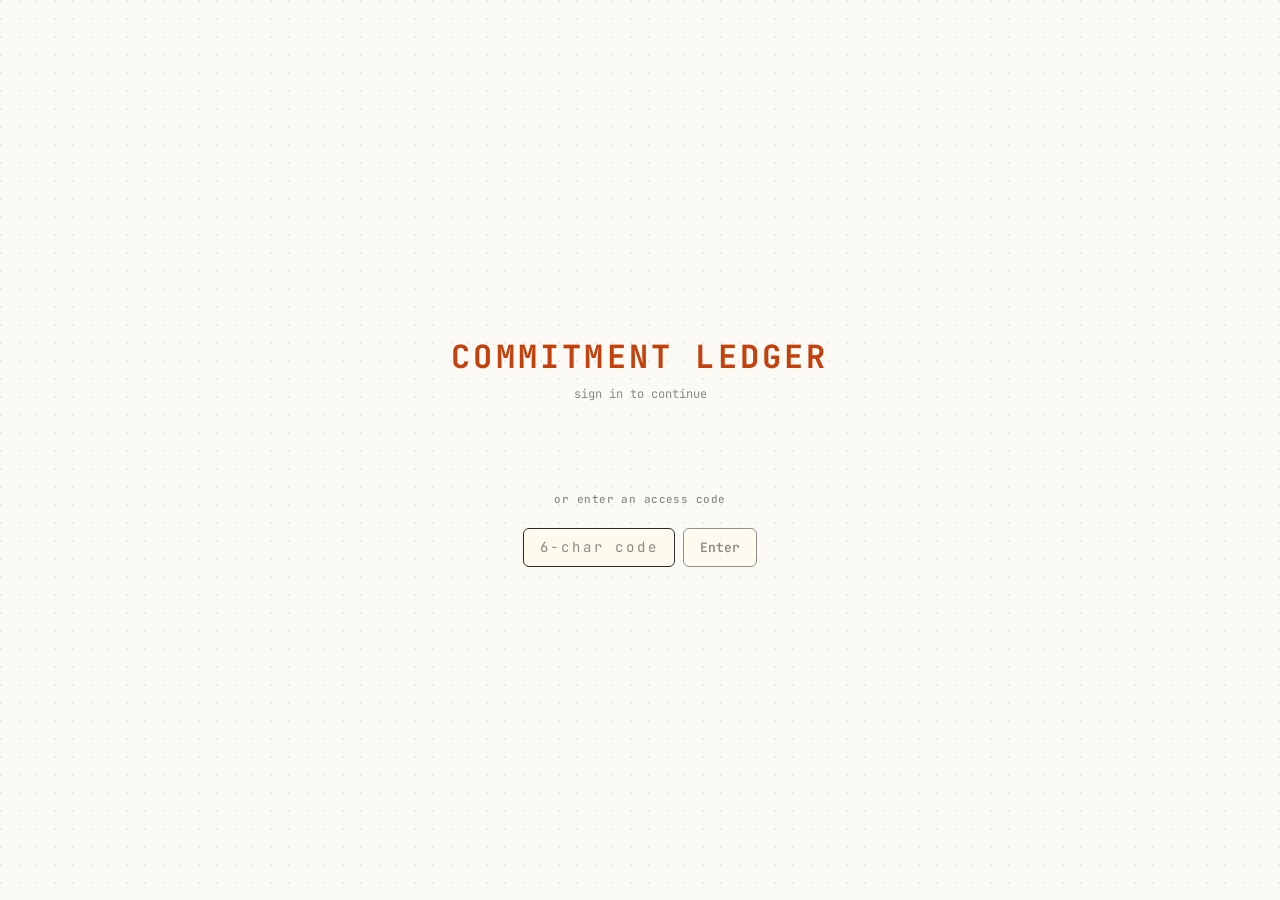
<file: index.html>
<!doctype html>
<html lang="en">
  <head>
    <meta charset="UTF-8" />
    <link rel="icon" type="image/svg+xml" href="/logos/longreach-logo.svg" />
    <meta name="viewport" content="width=device-width, initial-scale=1.0" />
    <title>Commitment Ledger</title>
    <link rel="preconnect" href="https://fonts.googleapis.com" />
    <link rel="preconnect" href="https://fonts.gstatic.com" crossorigin />
    <link href="https://fonts.googleapis.com/css2?family=Caveat:wght@500;700&family=Kalam:wght@400;700&family=JetBrains+Mono:wght@400;500&display=swap" rel="stylesheet" />
    <!-- Cloudflare Web Analytics — enable for pledge.longreach.ai at
         dash.cloudflare.com > Analytics & Logs > Web Analytics > Add site,
         then paste the generated token below (it's a public, non-secret id). -->
    <script
      defer
      src="https://static.cloudflareinsights.com/beacon.min.js"
      data-cf-beacon='{"token": "d0f006850d7441ff9886d049ad504fe3"}'
    ></script>
    <script type="module" crossorigin src="/assets/index-B9wtb35y.js"></script>
    <link rel="stylesheet" crossorigin href="/assets/index-CPemhpTd.css">
  </head>
  <body>
    <script>
      // Restore URL saved by 404.html so deep links work on GitHub Pages.
      (function () {
        var url = sessionStorage.getItem('spa_redirect');
        if (url) {
          sessionStorage.removeItem('spa_redirect');
          var target = new URL(url);
          if (target.pathname !== location.pathname) {
            history.replaceState(null, '', target.pathname + target.search + target.hash);
          }
        }
      })();
    </script>
    <div id="root"></div>
  </body>
</html>
</file>
<file: assets/index-CPemhpTd.css>
/*! tailwindcss v4.3.3 | MIT License | https://tailwindcss.com */@layer properties{@supports (((-webkit-hyphens:none)) and (not (margin-trim:inline))) or ((-moz-orient:inline) and (not (color:rgb(from red r g b)))){*,:before,:after,::backdrop{--tw-rotate-x:initial;--tw-rotate-y:initial;--tw-rotate-z:initial;--tw-skew-x:initial;--tw-skew-y:initial;--tw-border-style:solid;--tw-shadow:0 0 #0000;--tw-shadow-color:initial;--tw-shadow-alpha:100%;--tw-inset-shadow:0 0 #0000;--tw-inset-shadow-color:initial;--tw-inset-shadow-alpha:100%;--tw-ring-color:initial;--tw-ring-shadow:0 0 #0000;--tw-inset-ring-color:initial;--tw-inset-ring-shadow:0 0 #0000;--tw-ring-inset:initial;--tw-ring-offset-width:0px;--tw-ring-offset-color:#fff;--tw-ring-offset-shadow:0 0 #0000;--tw-outline-style:solid;--tw-blur:initial;--tw-brightness:initial;--tw-contrast:initial;--tw-grayscale:initial;--tw-hue-rotate:initial;--tw-invert:initial;--tw-opacity:initial;--tw-saturate:initial;--tw-sepia:initial;--tw-drop-shadow:initial;--tw-drop-shadow-color:initial;--tw-drop-shadow-alpha:100%;--tw-drop-shadow-size:initial}}}@layer theme{:root,:host{--font-sans:-apple-system, BlinkMacSystemFont, "Segoe UI", Roboto, "Helvetica Neue", "Noto Sans", Arial, sans-serif, "Apple Color Emoji", "Segoe UI Emoji", "Segoe UI Symbol", "Noto Color Emoji";--font-mono:ui-monospace, SFMono-Regular, Menlo, Monaco, Consolas, "Liberation Mono", "Courier New", monospace;--color-black:#000;--color-white:#fff;--spacing:.25rem;--default-transition-duration:.15s;--default-transition-timing-function:cubic-bezier(.4, 0, .2, 1);--default-font-family:var(--font-sans);--default-mono-font-family:var(--font-mono)}}@layer base{*,:after,:before,::backdrop{box-sizing:border-box;border:0 solid;margin:0;padding:0}::file-selector-button{box-sizing:border-box;border:0 solid;margin:0;padding:0}html,:host{-webkit-text-size-adjust:100%;-moz-tab-size:4;tab-size:4;line-height:1.5;font-family:var(--default-font-family,-apple-system, BlinkMacSystemFont, "Segoe UI", Roboto, "Helvetica Neue", "Noto Sans", Arial, sans-serif, "Apple Color Emoji", "Segoe UI Emoji", "Segoe UI Symbol", "Noto Color Emoji");font-feature-settings:var(--default-font-feature-settings,normal);font-variation-settings:var(--default-font-variation-settings,normal);-webkit-tap-highlight-color:transparent}hr{height:0;color:inherit;border-top-width:1px}abbr:where([title]){-webkit-text-decoration:underline dotted;text-decoration:underline dotted}h1,h2,h3,h4,h5,h6{font-size:inherit;font-weight:inherit}a{color:inherit;-webkit-text-decoration:inherit;text-decoration:inherit}b,strong{font-weight:bolder}code,kbd,samp,pre{font-family:var(--default-mono-font-family,ui-monospace, SFMono-Regular, Menlo, Monaco, Consolas, "Liberation Mono", "Courier New", monospace);font-feature-settings:var(--default-mono-font-feature-settings,normal);font-variation-settings:var(--default-mono-font-variation-settings,normal);font-size:1em}small{font-size:80%}sub,sup{vertical-align:baseline;font-size:75%;line-height:0;position:relative}sub{bottom:-.25em}sup{top:-.5em}table{text-indent:0;border-color:inherit;border-collapse:collapse}:-moz-focusring:where(:not(iframe)){outline:auto}progress{vertical-align:baseline}summary{display:list-item}ol,ul,menu{list-style:none}img,svg,video,canvas,audio,iframe,embed,object{vertical-align:middle;display:block}img,video{max-width:100%;height:auto}button,input,select,optgroup,textarea{font:inherit;font-feature-settings:inherit;font-variation-settings:inherit;letter-spacing:inherit;color:inherit;opacity:1;background-color:#0000;border-radius:0}::file-selector-button{font:inherit;font-feature-settings:inherit;font-variation-settings:inherit;letter-spacing:inherit;color:inherit;opacity:1;background-color:#0000;border-radius:0}:where(select:is([multiple],[size])) optgroup{font-weight:bolder}:where(select:is([multiple],[size])) optgroup option{padding-inline-start:20px}::file-selector-button{margin-inline-end:4px}::placeholder{opacity:1}@supports (not ((-webkit-appearance:-apple-pay-button))) or (contain-intrinsic-size:1px){::placeholder{color:currentColor}@supports (color:color-mix(in lab,red,red)){::placeholder{color:color-mix(in oklab,currentcolor 50%,transparent)}}}textarea{resize:vertical}::-webkit-search-decoration{-webkit-appearance:none}::-webkit-date-and-time-value{min-height:1lh;text-align:inherit}::-webkit-datetime-edit{display:inline-flex}::-webkit-datetime-edit-fields-wrapper{padding:0}::-webkit-datetime-edit{padding-block:0}::-webkit-datetime-edit-year-field{padding-block:0}::-webkit-datetime-edit-month-field{padding-block:0}::-webkit-datetime-edit-day-field{padding-block:0}::-webkit-datetime-edit-hour-field{padding-block:0}::-webkit-datetime-edit-minute-field{padding-block:0}::-webkit-datetime-edit-second-field{padding-block:0}::-webkit-datetime-edit-millisecond-field{padding-block:0}::-webkit-datetime-edit-meridiem-field{padding-block:0}::-webkit-calendar-picker-indicator{line-height:1}:-moz-ui-invalid{box-shadow:none}button,input:where([type=button],[type=reset],[type=submit]){-webkit-appearance:button;-moz-appearance:button;appearance:button}::file-selector-button{-webkit-appearance:button;-moz-appearance:button;appearance:button}::-webkit-inner-spin-button{height:auto}::-webkit-outer-spin-button{height:auto}[hidden]:where(:not([hidden=until-found])){display:none!important}}@layer components;@layer utilities{.collapse{visibility:collapse}.visible{visibility:visible}.sr-only{clip-path:inset(50%);white-space:nowrap;border-width:0;width:1px;height:1px;margin:-1px;padding:0;position:absolute;overflow:hidden}.absolute{position:absolute}.fixed{position:fixed}.relative{position:relative}.static{position:static}.sticky{position:sticky}.isolate{isolation:isolate}.order-0{order:0}.order-1{order:1}.col-4{grid-column:4}.col-6{grid-column:6}.col-12{grid-column:12}.col-auto{grid-column:auto}.container{width:100%}@media(min-width:40rem){.container{max-width:40rem}}@media(min-width:48rem){.container{max-width:48rem}}@media(min-width:64rem){.container{max-width:64rem}}@media(min-width:80rem){.container{max-width:80rem}}@media(min-width:96rem){.container{max-width:96rem}}.m-0{margin:0}.m-3{margin:calc(var(--spacing) * 3)}.mx-0{margin-inline:0}.mx-1{margin-inline:var(--spacing)}.mx-auto{margin-inline:auto}.my-0{margin-block:0}.my-1{margin-block:var(--spacing)}.my-2{margin-block:calc(var(--spacing) * 2)}.my-3{margin-block:calc(var(--spacing) * 3)}.my-4{margin-block:calc(var(--spacing) * 4)}.mt-0{margin-top:0}.mt-1{margin-top:var(--spacing)}.mt-2{margin-top:calc(var(--spacing) * 2)}.mt-3{margin-top:calc(var(--spacing) * 3)}.mt-4{margin-top:calc(var(--spacing) * 4)}.mr-1{margin-right:var(--spacing)}.mr-2{margin-right:calc(var(--spacing) * 2)}.mr-3{margin-right:calc(var(--spacing) * 3)}.mr-4{margin-right:calc(var(--spacing) * 4)}.mb-0{margin-bottom:0}.mb-1{margin-bottom:var(--spacing)}.mb-2{margin-bottom:calc(var(--spacing) * 2)}.mb-3{margin-bottom:calc(var(--spacing) * 3)}.mb-4{margin-bottom:calc(var(--spacing) * 4)}.mb-5{margin-bottom:calc(var(--spacing) * 5)}.ml-1{margin-left:var(--spacing)}.ml-2{margin-left:calc(var(--spacing) * 2)}.ml-3{margin-left:calc(var(--spacing) * 3)}.ml-auto{margin-left:auto}.block{display:block}.flex{display:flex}.grid{display:grid}.hidden{display:none}.inline{display:inline}.inline-block{display:inline-block}.table{display:table}.h-4{height:calc(var(--spacing) * 4)}.h-100{height:calc(var(--spacing) * 100)}.h-auto{height:auto}.w-100{width:calc(var(--spacing) * 100)}.w-auto{width:auto}.flex-shrink,.flex-shrink-1,.shrink{flex-shrink:1}.flex-grow-1,.grow{flex-grow:1}.transform{transform:var(--tw-rotate-x,) var(--tw-rotate-y,) var(--tw-rotate-z,) var(--tw-skew-x,) var(--tw-skew-y,)}.resize{resize:both}.flex-wrap{flex-wrap:wrap}.truncate{text-overflow:ellipsis;white-space:nowrap;overflow:hidden}.overflow-auto{overflow:auto}.overflow-hidden{overflow:hidden}.rounded{border-radius:.25rem}.border{border-style:var(--tw-border-style);border-width:1px}.border-0{border-style:var(--tw-border-style);border-width:0}.bg-black{background-color:var(--color-black)}.bg-white{background-color:var(--color-white)}.p-0{padding:0}.p-2{padding:calc(var(--spacing) * 2)}.p-3{padding:calc(var(--spacing) * 3)}.p-4{padding:calc(var(--spacing) * 4)}.px-0{padding-inline:0}.px-1{padding-inline:var(--spacing)}.px-2{padding-inline:calc(var(--spacing) * 2)}.px-3{padding-inline:calc(var(--spacing) * 3)}.px-4{padding-inline:calc(var(--spacing) * 4)}.px-5{padding-inline:calc(var(--spacing) * 5)}.py-1{padding-block:var(--spacing)}.py-2{padding-block:calc(var(--spacing) * 2)}.py-3{padding-block:calc(var(--spacing) * 3)}.pt-0{padding-top:0}.pt-1{padding-top:var(--spacing)}.pt-3{padding-top:calc(var(--spacing) * 3)}.pt-4{padding-top:calc(var(--spacing) * 4)}.pr-0{padding-right:0}.pr-2{padding-right:calc(var(--spacing) * 2)}.pb-1{padding-bottom:var(--spacing)}.pb-2{padding-bottom:calc(var(--spacing) * 2)}.pb-3{padding-bottom:calc(var(--spacing) * 3)}.pb-4{padding-bottom:calc(var(--spacing) * 4)}.pb-5{padding-bottom:calc(var(--spacing) * 5)}.pl-0{padding-left:0}.pl-1{padding-left:var(--spacing)}.pl-2{padding-left:calc(var(--spacing) * 2)}.text-center{text-align:center}.text-right{text-align:right}.align-middle{vertical-align:middle}.capitalize{text-transform:capitalize}.uppercase{text-transform:uppercase}.italic{font-style:italic}.no-underline{text-decoration-line:none}.underline{text-decoration-line:underline}.opacity-8{opacity:.08}.shadow{--tw-shadow:0 1px 3px 0 var(--tw-shadow-color,#0000001a), 0 1px 2px -1px var(--tw-shadow-color,#0000001a);box-shadow:var(--tw-inset-shadow),var(--tw-inset-ring-shadow),var(--tw-ring-offset-shadow),var(--tw-ring-shadow),var(--tw-shadow)}.outline{outline-style:var(--tw-outline-style);outline-width:1px}.blur{--tw-blur:blur(8px);filter:var(--tw-blur,) var(--tw-brightness,) var(--tw-contrast,) var(--tw-grayscale,) var(--tw-hue-rotate,) var(--tw-invert,) var(--tw-saturate,) var(--tw-sepia,) var(--tw-drop-shadow,)}.filter{filter:var(--tw-blur,) var(--tw-brightness,) var(--tw-contrast,) var(--tw-grayscale,) var(--tw-hue-rotate,) var(--tw-invert,) var(--tw-saturate,) var(--tw-sepia,) var(--tw-drop-shadow,)}.transition{transition-property:color,background-color,border-color,outline-color,text-decoration-color,fill,stroke,--tw-gradient-from,--tw-gradient-via,--tw-gradient-to,opacity,box-shadow,transform,translate,scale,rotate,filter,-webkit-backdrop-filter,backdrop-filter,display,content-visibility,overlay,pointer-events;transition-timing-function:var(--tw-ease,var(--default-transition-timing-function));transition-duration:var(--tw-duration,var(--default-transition-duration))}}:root{--paper:#fbfaf5;--paper-2:#f5f1e3;--paper-3:#fffaed;--ink:#1a1a1a;--ink-2:#4a4a4a;--ink-3:#8a8a8a;--rule:#2a2a2a;--accent:#c2410c;--accent-soft:#fde4cf;--accent-bg:#fff5ee;--highlight:#fff3a6;--green:#2f6b3a;--green-soft:#e2f1d8;--green-bg:#f0f9f0;--red:#a03030;--red-soft:#f7dede;--red-bg:#fdecea;--amber:#b45309;--amber-soft:#ffe2c7;--amber-border:#8a6d00;--amber-ink:#5a4a00;--blue:#4a6fa5;--blue-soft:#e2ecf7;--purple:#6d28d9;--purple-soft:#efe3ff;--purple-border:#c4b5fd;--state-bg:#ece8db;--fs-9:11px;--fs-10:12px;--fs-11:13px;--fs-12:14px;--fs-13:16px;--fs-14:17px;--fs-16:19px;--fs-18:22px;--fs-20:24px;--fs-22:26px;--fs-28:34px;--fs-32:38px;--fs-36:43px;--sp-1:4px;--sp-2:8px;--sp-3:10px;--sp-4:14px;--sp-5:16px;--sp-6:20px;--sp-7:24px;--br-sm:6px 8px 7px 9px;--br-md:8px 10px 9px 11px;--br-lg:10px 12px 9px 11px;--shadow-pop:3px 4px 0 #00000014;--shadow-dot:1px 1px 0 #00000014;--ff-hand:"Kalam", sans-serif;--ff-script:"Caveat", cursive;--ff-mono:"JetBrains Mono", monospace}html,body,#root{height:100%}body{background:var(--paper);color:var(--ink);font-family:var(--ff-hand);font-size:var(--fs-14);background-image:radial-gradient(circle at 1px 1px,#0000000f 1px,#0000 0);background-size:18px 18px;margin:0}.hand{font-family:var(--ff-script)}.mono{font-family:var(--ff-mono)}.t-9{font-size:var(--fs-9)}.t-10{font-size:var(--fs-10)}.t-11{font-size:var(--fs-11)}.t-12{font-size:var(--fs-12)}.t-13{font-size:var(--fs-13)}.t-14{font-size:var(--fs-14)}.ink{color:var(--ink)}.ink-2{color:var(--ink-2)}.ink-3{color:var(--ink-3)}.fg-accent{color:var(--accent)}.fg-green{color:var(--green)}.fg-red{color:var(--red)}.meta-label{font-family:var(--ff-mono);font-size:var(--fs-11);color:var(--ink-3);text-transform:uppercase;letter-spacing:.5px;margin-bottom:3px}.muted-italic{color:var(--ink-3);font-style:italic}.section-h{font-family:var(--ff-mono);font-size:var(--fs-14);color:var(--accent);letter-spacing:.06em;margin:2px 0 8px;font-weight:700}.section-h.flush{margin:0}.hand-sm{font-family:var(--ff-script);font-size:var(--fs-18);color:var(--accent)}.hand-md{font-family:var(--ff-script);font-size:var(--fs-20);color:var(--accent)}.hand-xl{font-family:var(--ff-script);font-size:var(--fs-28);color:var(--accent)}.hand-xxl{font-family:var(--ff-script);font-size:var(--fs-36);color:var(--accent)}.sketch{background:var(--paper);border:1.5px solid var(--rule);border-radius:var(--br-lg);position:relative}.sketch:after{content:"";border:1.5px solid var(--rule);opacity:.22;pointer-events:none;border-radius:14px 10px 13px 11px/11px 13px 10px 14px;position:absolute;top:-3px;right:-4px;bottom:-5px;left:-3px;transform:rotate(-.3deg)}.sketch.flat{padding:0}.sketch.pad{padding:12px 14px 14px}.empty-state{color:var(--ink-3);font-style:italic;font-size:var(--fs-13);padding:24px 16px}.page-state{color:var(--ink-2);padding:32px}.page-state.error{color:var(--red)}.pill{border:1.2px solid var(--rule);font-family:var(--ff-mono);font-size:var(--fs-11);background:var(--paper);border-radius:999px;padding:2px 9px;display:inline-block}.pill.ok{background:var(--green-soft);border-color:var(--green)}.pill.warn{background:var(--amber-soft);border-color:var(--amber)}.badge{border:1px solid var(--rule);font-family:var(--ff-mono);font-size:var(--fs-11);background:var(--paper);border-radius:999px;padding:1px 8px;display:inline-block}.badge-approve{background:var(--green-soft)}.badge-deny{background:var(--red-soft);color:var(--red)}.badge-pending{background:var(--paper);color:var(--ink-3)}.badge-ready{background:var(--blue-soft)}.divider{background:repeating-linear-gradient(90deg,var(--rule) 0 6px,transparent 6px 12px);opacity:.5;height:1px;margin:10px 0}.btn{font-family:var(--ff-hand);font-size:var(--fs-14);border:1.5px solid var(--rule);border-radius:var(--br-md);background:var(--paper);color:var(--ink);cursor:pointer;padding:5px 14px;font-weight:700}.btn.ghost{background:0 0}.btn:disabled{opacity:.5;cursor:not-allowed}.org-picker-wrap{display:inline-block;position:relative}.org-picker{border:1.2px dashed var(--rule);background:var(--paper-3);color:var(--ink);cursor:pointer;font:inherit;font-family:var(--ff-mono);text-align:left;border-radius:6px;align-items:center;gap:6px;margin:0;padding:1px 7px;font-size:15px;display:flex}.org-picker .caret{color:var(--ink-3);font-family:var(--ff-hand);margin-left:3px}.org-menu{z-index:50;background:var(--paper);border:1.5px solid var(--rule);border-radius:var(--br-md);min-width:240px;box-shadow:var(--shadow-pop);flex-direction:column;padding:4px;display:none;position:absolute;top:calc(100% + 4px);left:0}.org-menu.on{display:flex}.org-menu button{text-align:left;color:var(--ink-2);cursor:pointer;font-family:var(--ff-mono);background:0 0;border:none;border-radius:5px;align-items:center;gap:8px;padding:5px 10px;font-size:14px;display:flex}.org-menu button:hover{background:#f2ede0}.org-menu button.on{background:var(--ink);color:var(--paper)}.folder-tabs{border-bottom:1.5px solid var(--rule);gap:4px;padding:10px 14px 0;display:flex}.folder-tab{border:1.5px solid var(--rule);border-bottom:1.5px solid var(--rule);background:var(--paper-2);color:var(--ink-3);font-family:var(--ff-mono);font-size:var(--fs-12);letter-spacing:.05em;cursor:pointer;border-radius:10px 12px 0 0;padding:6px 16px 7px;font-weight:600;line-height:1;text-decoration:none;position:relative;top:1px;box-shadow:inset 0 -3px #0000000a}.folder-tab.active{border-bottom-color:var(--paper);background:var(--paper);color:var(--ink);box-shadow:none}.user-menu{min-width:120px;left:auto;right:0}.avatar-btn{border:1.5px solid var(--rule);cursor:pointer;background:var(--paper-2);border-radius:50%;justify-content:center;align-items:center;width:32px;height:32px;padding:0;display:flex;overflow:hidden}.avatar-btn img{object-fit:cover;width:100%;height:100%}.auth-splash{background:var(--paper);background-image:radial-gradient(circle at 1px 1px,#0000000f 1px,#0000 0);background-size:18px 18px;flex-direction:column;justify-content:center;align-items:center;gap:20px;min-height:100dvh;display:flex}.auth-denied{font-family:var(--ff-mono);font-size:var(--fs-12);color:var(--red);background:var(--red-bg);border-radius:6px;padding:6px 14px}.auth-divider{font-family:var(--ff-mono);font-size:var(--fs-9);letter-spacing:.04em;color:var(--ink-3);font-weight:500}.auth-code-form{gap:8px;display:flex}.auth-code-input{width:9.5rem;font-family:var(--ff-mono);font-size:var(--fs-12);letter-spacing:.2em;text-align:center;color:var(--ink);background:var(--paper-3);border:1.5px solid var(--rule);border-radius:6px;padding:8px 12px}.auth-code-submit{font-family:var(--ff-mono);font-size:var(--fs-11);color:var(--ink);background:var(--paper-3);border:1.5px solid var(--rule);cursor:pointer;border-radius:6px;padding:8px 16px;font-weight:600}.auth-code-submit:disabled{cursor:default;opacity:.5}.pledge-nav{border-bottom:1.5px solid var(--rule);background:var(--paper);flex-shrink:0;align-items:center;gap:12px;height:52px;padding:0 16px;display:flex}.pledge-wordmark{font-family:var(--ff-mono);font-size:var(--fs-14);letter-spacing:.12em;text-transform:uppercase;color:var(--accent);margin-right:8px;font-weight:700;text-decoration:none}.pledge-selectors{align-items:center;gap:8px;display:flex}.pledge-nav-right{align-items:center;gap:8px;margin-left:auto;display:flex}.home-wrap{max-width:960px;margin:0 auto;padding:24px}.home-grid{grid-template-columns:repeat(3,1fr);gap:14px;margin-top:16px;display:grid}.home-company-card{cursor:pointer;text-align:center;aspect-ratio:1;background:0 0;border:none;flex-direction:column;justify-content:center;align-items:center;gap:6px;padding:16px 12px 14px;display:flex}.home-company-card:hover{background:var(--paper-2)}.home-company-name{font-family:var(--ff-mono);font-size:var(--fs-13);color:var(--ink);font-weight:600}@property --tw-rotate-x{syntax:"*";inherits:false}@property --tw-rotate-y{syntax:"*";inherits:false}@property --tw-rotate-z{syntax:"*";inherits:false}@property --tw-skew-x{syntax:"*";inherits:false}@property --tw-skew-y{syntax:"*";inherits:false}@property --tw-border-style{syntax:"*";inherits:false;initial-value:solid}@property --tw-shadow{syntax:"*";inherits:false;initial-value:0 0 #0000}@property --tw-shadow-color{syntax:"*";inherits:false}@property --tw-shadow-alpha{syntax:"<percentage>";inherits:false;initial-value:100%}@property --tw-inset-shadow{syntax:"*";inherits:false;initial-value:0 0 #0000}@property --tw-inset-shadow-color{syntax:"*";inherits:false}@property --tw-inset-shadow-alpha{syntax:"<percentage>";inherits:false;initial-value:100%}@property --tw-ring-color{syntax:"*";inherits:false}@property --tw-ring-shadow{syntax:"*";inherits:false;initial-value:0 0 #0000}@property --tw-inset-ring-color{syntax:"*";inherits:false}@property --tw-inset-ring-shadow{syntax:"*";inherits:false;initial-value:0 0 #0000}@property --tw-ring-inset{syntax:"*";inherits:false}@property --tw-ring-offset-width{syntax:"<length>";inherits:false;initial-value:0}@property --tw-ring-offset-color{syntax:"*";inherits:false;initial-value:#fff}@property --tw-ring-offset-shadow{syntax:"*";inherits:false;initial-value:0 0 #0000}@property --tw-outline-style{syntax:"*";inherits:false;initial-value:solid}@property --tw-blur{syntax:"*";inherits:false}@property --tw-brightness{syntax:"*";inherits:false}@property --tw-contrast{syntax:"*";inherits:false}@property --tw-grayscale{syntax:"*";inherits:false}@property --tw-hue-rotate{syntax:"*";inherits:false}@property --tw-invert{syntax:"*";inherits:false}@property --tw-opacity{syntax:"*";inherits:false}@property --tw-saturate{syntax:"*";inherits:false}@property --tw-sepia{syntax:"*";inherits:false}@property --tw-drop-shadow{syntax:"*";inherits:false}@property --tw-drop-shadow-color{syntax:"*";inherits:false}@property --tw-drop-shadow-alpha{syntax:"<percentage>";inherits:false;initial-value:100%}@property --tw-drop-shadow-size{syntax:"*";inherits:false}
</file>
